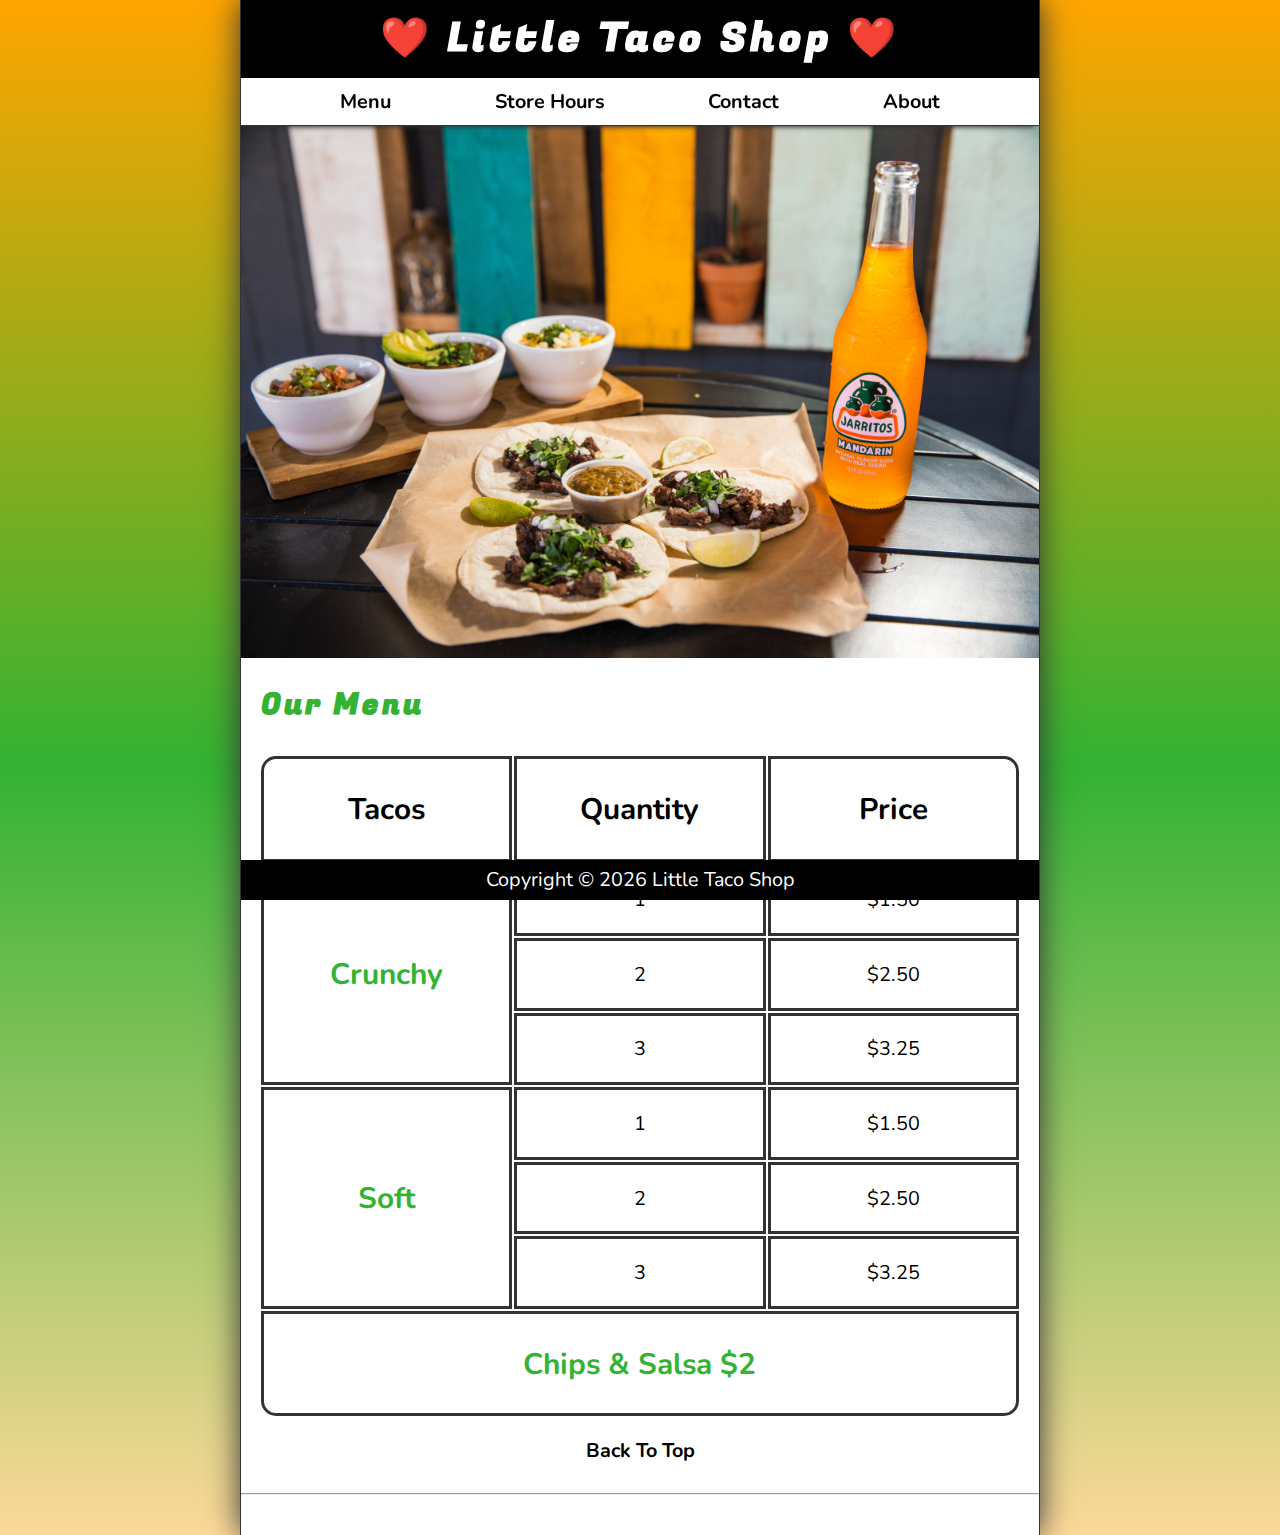
<file: index.html>
<!DOCTYPE html>
<html lang="en">
<head>
    <meta charset="UTF-8">
    <meta http-equiv="X-UA-Compatible" content="IE=edge">
    <meta name="viewport" content="width=device-width, initial-scale=1.0">
    <meta name="author" content="Mukunthan">
    <meta name="description" content="The official website for The Little Taco Shop">
    <link rel="shortcut icon" type="image/x-icon" href="favicon.ico" >
    <link rel="stylesheet" href="css/style.css">
    <script src="js/main.js" defer></script>
    <title>Little Taco Shop</title>
</head>
<body>
    <header class="header">
        <h1 class="header__h1">Little Taco Shop</h1>
        <nav class="header__nav">
            <ul class="header__ul">

                <li>
                    <a href="#menu">Menu</a>
                </li>
                <li>
                    <a href="hours.html">Store Hours</a>
                </li>
                 <li>
                    <a href="contact.html">Contact</a>
                </li>
                <li>
                    <a href="about.html">About </a>
                </li>
            </ul>

        </nav>
    </header>
    <section class="hero">
        <h2 class="hero__h2">Welcome!</h2>
            <figure>
            <img src="img/tacos_and_drink_1000x667.png" alt="Tacos and a Drink" title="We love tacos" height="1000" width="667">
            <figcaption class="offscreen">
                Tacos and a Drink
            </figcaption>
        </figure>
    </section>
    <main class="main">
        <article id="menu" class="main__article menu">
            <h2 class="menu__h2">Our Menu</h2>
            <table class="menu__container">
                <caption class="offscreen">Our Tacos</caption>
                <thead>
                    <tr>
                        <th class="menu__header" scope="col">Tacos</th>
                        <th class="menu__header" scope="col">Quantity</th>
                        <th class="menu__header" scope="col">Price</th>
                    </tr>
                </thead>
                <tbody>
                    <tr>
                        <th class="menu__items menu__cr"  scope="row" rowspan="3">Crunchy</th>
                        <td class="menu__items">1</td>
                        <td class="menu__items">$1.50</td>

                    </tr>
                    <tr>
                        <td class="menu__items">2</td>
                        <td class="menu__items">$2.50</td>

                    </tr>
                    <tr>
                        <td class="menu__items">3</td>
                        <td class="menu__items">$3.25</td>

                    </tr>
                    <tr>
                        <th class="menu__items menu__sf" scope="row" rowspan="3">Soft</th>
                        <td class="menu__items">1</td>
                        <td class="menu__items">$1.50</td>

                    </tr>
                    <tr>
                        <td class="menu__items">2</td>
                        <td class="menu__items">$2.50</td>

                    </tr>
                    <tr>
                        <td class="menu__items">3</td>
                        <td class="menu__items">$3.25</td>

                    </tr>
                </tbody>
                <tfoot>
                    <th class="menu__items menu__cs" colspan="3">Chips &amp; Salsa $2</th>
                </tfoot>
            </table>

            <p class="center">
                <a href="#">Back To Top</a>
            </p>
        </article> 

    </main>
    <hr>
    <footer class="footer">
        <p>
            <span class="nowrap">Copyright &copy; <time id="year"></time>
            </span>
            <span class="nowrap">Little Taco Shop</span>
        </p>
    </footer>
    
</body>
</html>
</file>
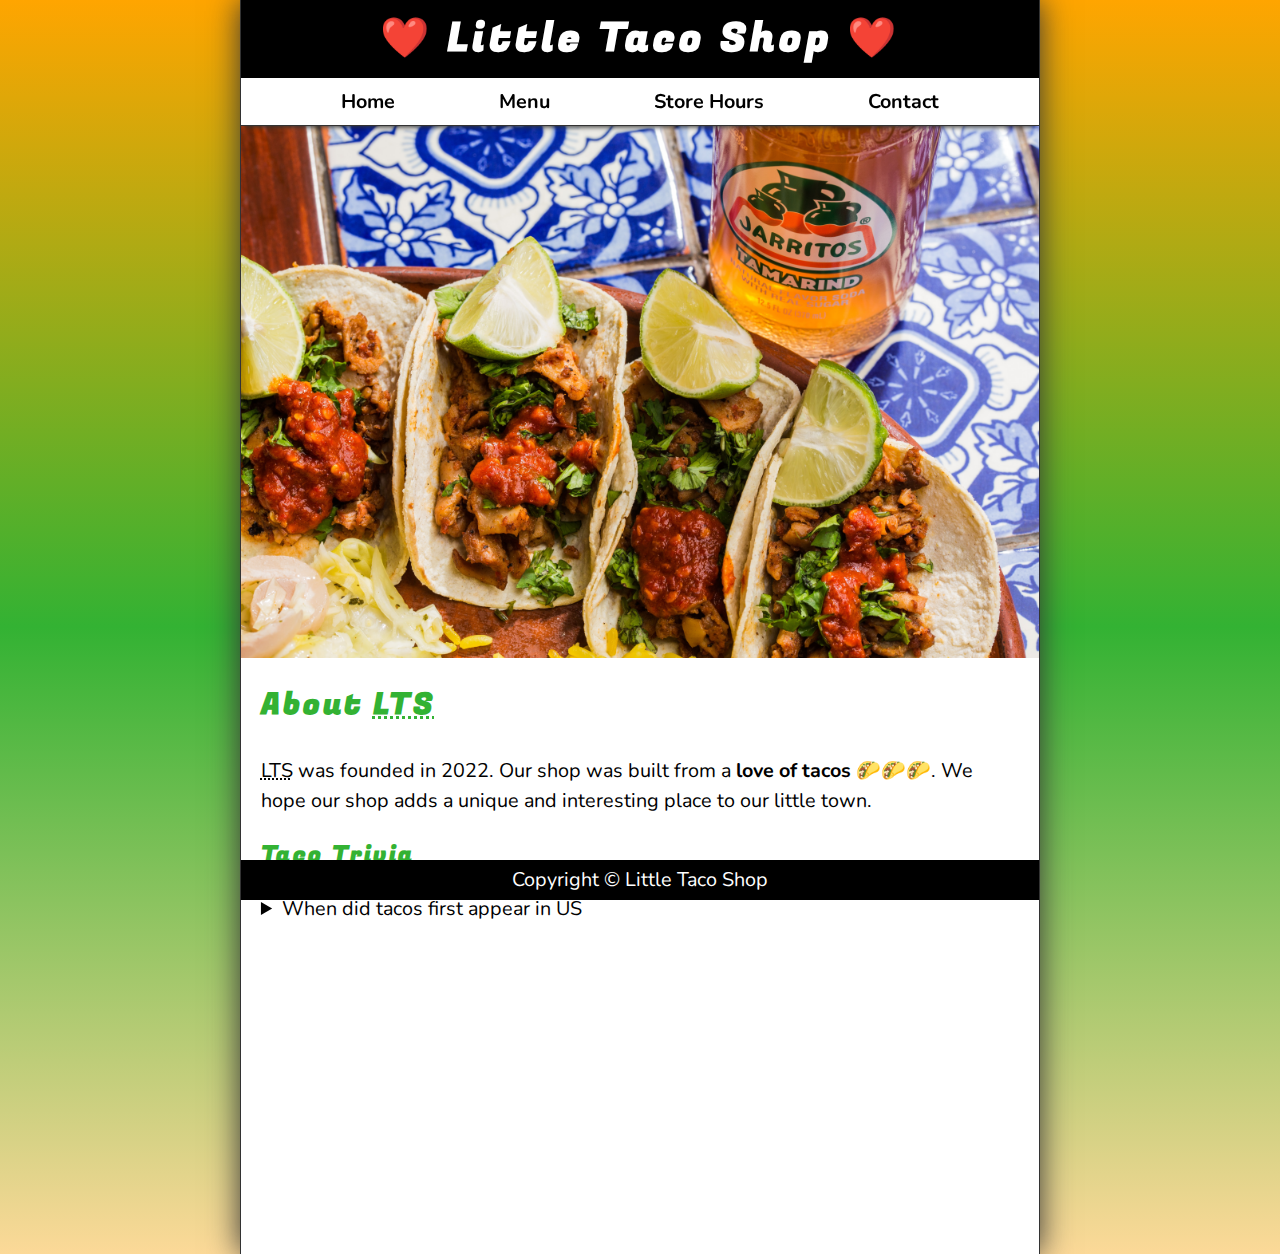
<file: about.html>
<!DOCTYPE html>
<html lang="en">
<head>
    <meta charset="UTF-8">
    <meta http-equiv="X-UA-Compatible" content="IE=edge">
    <meta name="viewport" content="width=device-width, initial-scale=1.0">
    <meta name="author" content="Mukunthan">
    <meta name="description" content="About The Little Taco Shop">
    <link rel="icon" href="favicon.ico" type="image/x-icon">
    <link rel="stylesheet" href="css/style.css">
    <title>About LTS</title>
</head>
<body>
        <header class="header">
        <h1 class="header__h1">Little Taco Shop</h1>
        <nav class="header__nav">
            <ul class="header__ul">
                <li>
                    <a href="/">Home</a>
                </li>
                <li>
                    <a href="/#menu">Menu</a>
                </li>
                <li>
                    <a href="hours.html">Store Hours</a>
                </li>
                 <li>
                    <a href="contact.html">Contact</a>
                </li>

            </ul>

        </nav>
    </header>
    <section class="hero">
            <figure>
            <img src="img/tacos_delicioso_1000x667.png" alt="Tacos delicioso" title="Tacos delicioso!" height="1000" width="667">
            <figcaption class="offscreen">
                Try these delicious tacos
            </figcaption>
        </figure>
    </section>

    <main class="main">
        <article id="about" class="main__article about">
            <h2>About <abbr title="The Little Taco Shop">LTS</abbr></h2>
            <p>
                <abbr title="The Little Taco Shop">LTS</abbr> was founded in <time datetime="2022">2022</time>. Our shop
                was built from a <strong>love of tacos</strong> 🌮🌮🌮. We hope our shop adds a unique and interesting
                place to our little town.

            </p>
            <aside class="about__trivia">
                <h3>Taco Trivia</h3>
                <details>
                    <summary>When did tacos first appear in US</summary>
                    <p class="about__trivia-answer">
                                                Jeffrey M. Pilcher, taco historian and professor of history at the University of Minnesota, says
                        the earliest mention of tacos in the United States are in a newspaper from <time
                            datetime="1905">1905</time>. (Source: <cite><a
                                href="https://www.smithsonianmag.com/arts-culture/where-did-the-taco-come-from-81228162/"
                                target="_blank">Smithsonian Magazine</a></cite>)
                    </p>

                </details>
            </aside>
        </article>
    </main>

    <footer class="footer">
        <p>
            <span class="nowrap">Copyright &copy;</span>
            <span class="nowrap">Little Taco Shop</span>
        </p>
    </footer>
    
</body>
</html>
</file>
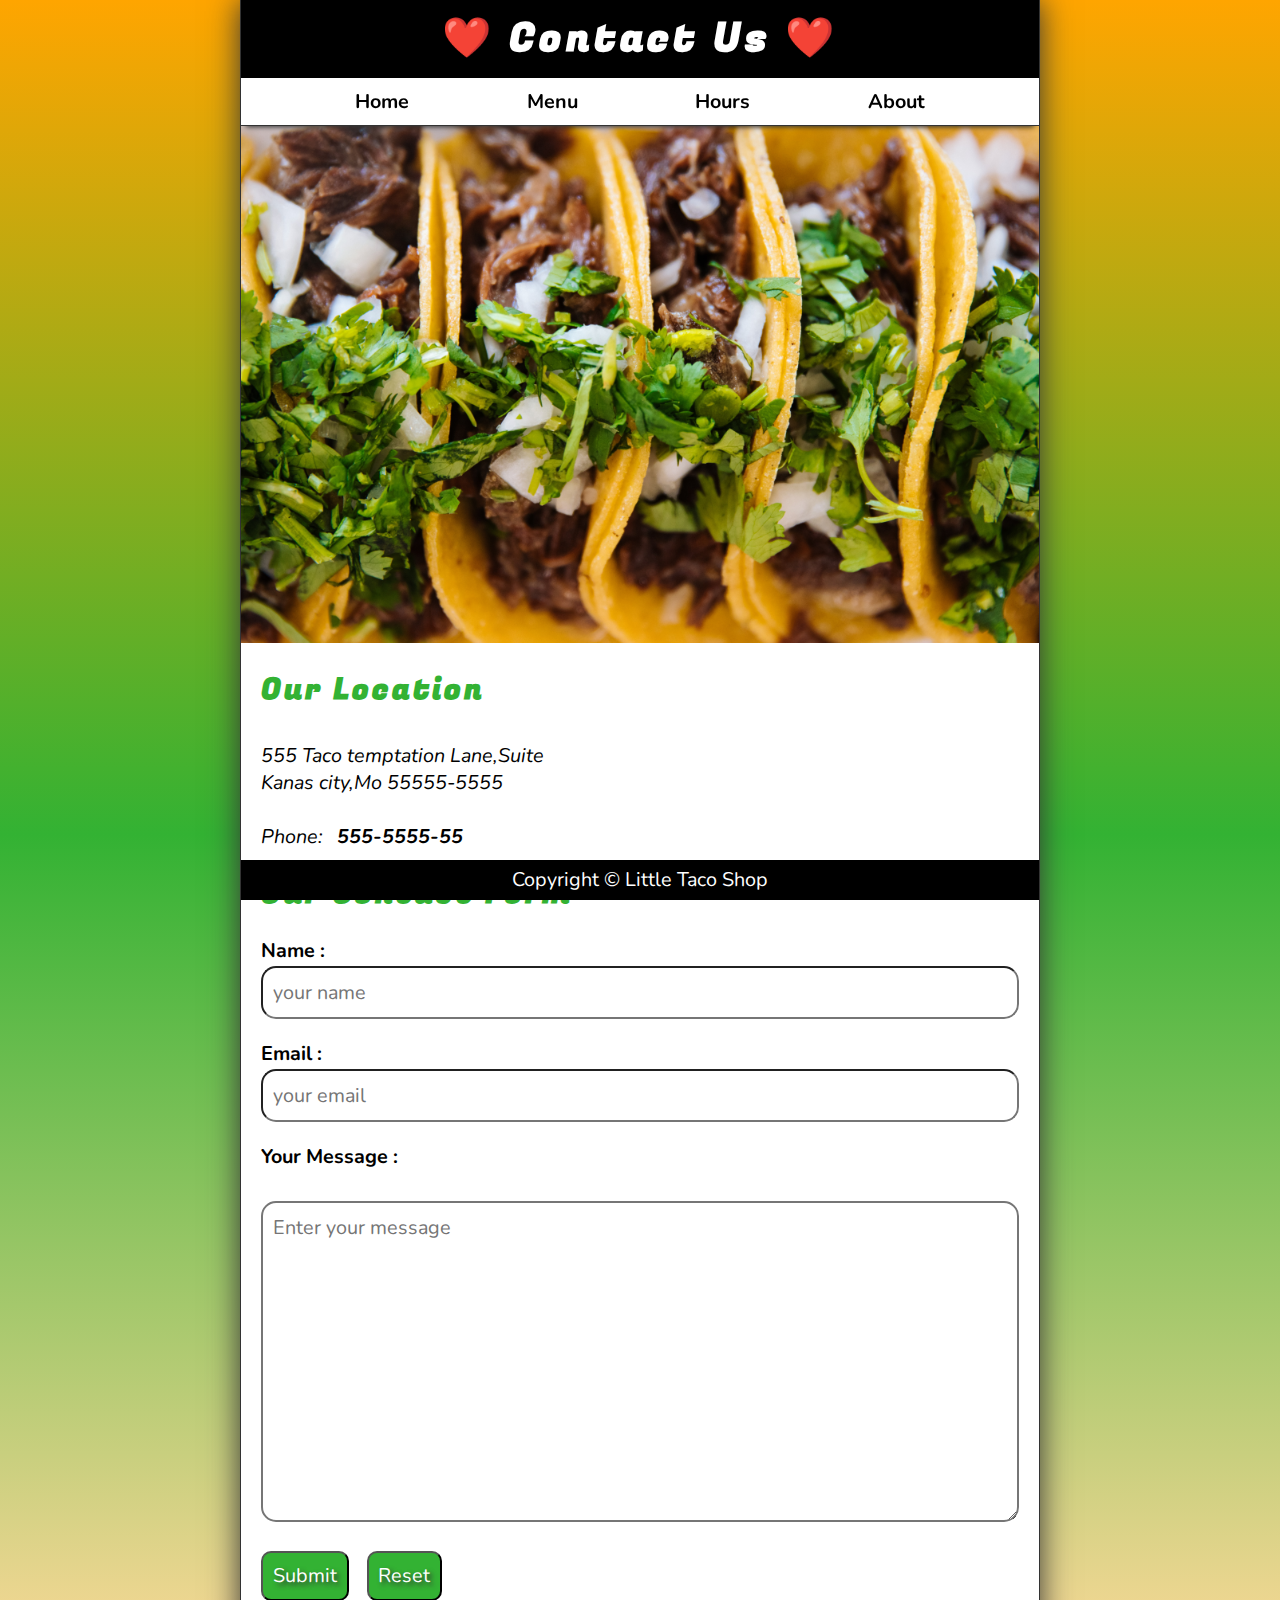
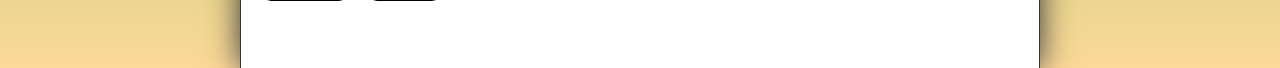
<file: contact.html>
<!DOCTYPE html>
<html lang="en">
<head>
    <meta charset="UTF-8">
    <meta http-equiv="X-UA-Compatible" content="IE=edge">
    <meta name="viewport" content="width=device-width, initial-scale=1.0">
    <meta name="author" content="Mukunthan">
    <meta name="description" content="The Contact information for The Little Taco Shop">
    <link rel="icon" href="favicon.ico" type="image/x-icon">
    <link rel="stylesheet" href="css/style.css">
    <title>Contact Us</title>
</head>
<body>
    <header class="header">
        <h1 class="header__h1">Contact Us</h1> 
       <nav class="header__nav">
            <ul class="header__ul">
              <li>
                    <a href="/">Home</a>
                </li>
                <li>
                    <a href="/#menu">Menu</a>
                </li>
                 <li>
                    <a href="hours.html">Hours</a>
                </li>
                <li>
                    <a href="about.html">About</a>
                </li>
            </ul>

        </nav>


    </header>
    <section class="hero">
            <figure>
            <img src="img/tacos_close_up_1000x649.png" alt="LTS Tacos" title="Tacos Ready to eat" height="1000" width="649">
            <figcaption class="offscreen">
                LTS Tacos
            </figcaption>
        </figure>
    </section>

    <main class="main">
        <article class="main__article">
            <h2>Our Location</h2>
            <address>
                555 Taco temptation Lane,Suite <br>
                Kanas city,Mo 55555-5555
                <br><br>
                Phone: <a href="tel:+55555555">555-5555-55</a>
            </address>
        </article>
        <article class="main__article contact">
        <h2 class="contact__h2">Our Contact Form</h2>
        <form action="https://httpbin.org/get" method="get" class="contact__form">
            <fieldset class="contact__fieldset">
                <legend class="offscreen">Send us a message</legend>
                <p class="contact__p">

                <label class="contact__label" for="name">Name :</label>
                <input class="contact__input" type="text" id="name" name="name"
                placeholder="your name">
                </p>

                <p class="contact__p">
                <label class="contact__label" for="email">Email :</label>
                <input class="contact__input" type="email" id="email" name="email" placeholder="your email">
                </p>
                <p class="contact__p">
                <label class="contact__label" for="msg">Your Message :</label>
                <br>
                <textarea class="contact__textarea" id="msg" name="msg" placeholder="Enter your message" rows="10" cols="30"></textarea>
                </p>
            </fieldset>
            <button class="contact__button" type="submit">Submit</button>
            <button class="contact__button" type="reset">Reset</button>
        </form>
        </article>

    </main>
    <footer class="footer">
        <p>
            <span class="nowrap">Copyright &copy;</span>
            <span class="nowrap">Little Taco Shop</span>
        </p>
    </footer>
    
</body>
</html>
</file>
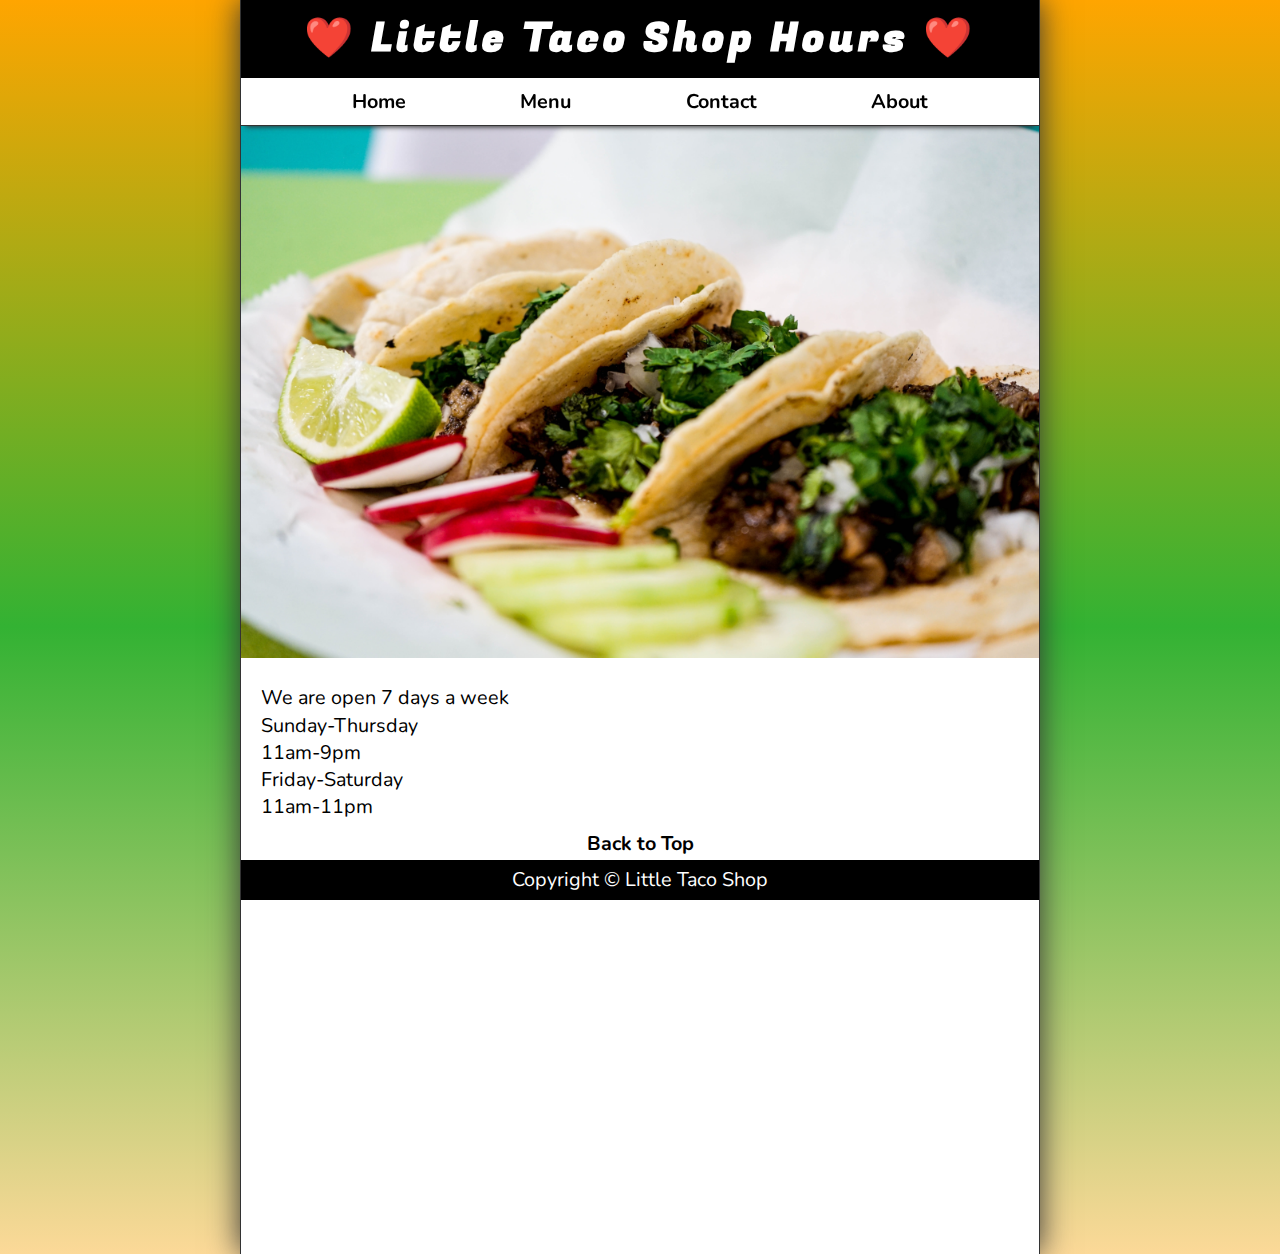
<file: hours.html>
<!DOCTYPE html>
<html lang="en">
<head>
    <meta charset="UTF-8">
    <meta http-equiv="X-UA-Compatible" content="IE=edge">
    <meta name="viewport" content="width=device-width, initial-scale=1.0">
    <meta name="author" content="Mukunthan">
    <meta name="description" content="Store Hours for The Little Taco Shop">
    <link rel="icon" href="favicon.ico" type="image/x-icon">
    <link rel="stylesheet" href="css/style.css">
    <title>LTS Hours</title>
</head>
<body>
    <header class="header">
        <h1 class="header__h1">Little Taco Shop Hours</h1>
        <nav class="header__nav">
            <ul class="header__ul">
              <li>
                    <a href="/">Home</a>
                </li>
                <li>
                    <a href="/#menu">Menu</a>
                </li>
                 <li>
                    <a href="contact.html">Contact</a>
                </li>
                <li>
                    <a href="about.html">About</a>
                </li>
            </ul>

        </nav>
    </header>
    <section class="hero">
            <figure>
            <img src="img/tacos_tray_1000x667.png" alt="A tray of tacos" title="We love tray of tacos" height="1000" width="667">
            <figcaption class="offscreen">
                A tray of Tacos
            </figcaption>
    </section>

    <main class="main">
        <article class="main__article">
        <p>We are open 7 days a week</p>
        <dl>
            <dt>Sunday-Thursday</dt>
            <dd>11am-9pm</dd>
            <dt>Friday-Saturday</dt>
            <dd>11am-11pm</dd>
        </dl>
        <p class="back-to-top">
            <a href="#">Back to Top</a>
        </p>

        </article>

    </main>
    <footer class="footer">
        <p>
            <span class="nowrap">Copyright &copy;</span>
            <span class="nowrap">Little Taco Shop</span>
        </p>
    </footer>
    
</body>
</html>
</file>
<file: css/style.css>
@import url('https://fonts.googleapis.com/css2?family=Fugaz+One&family=Nunito:wght@200&display=swap');

/* || Reset */

*,
*::before,
*::after{
    margin:0;
    padding:0;
    box-sizing: border-box;
}

img{
    display:block;
    max-width:100%;
    height:auto;
}

input,button,textarea{
    font : inherit;
}

/* || Variables */

:root{
    /*Fonts*/
    --FF: "Nunito",sans-serif;
    --FF-HEADINGS:"Fugaz One",cursive;
    --FS:clamp(1rem,2.2vh,1.5rem);

    /*Colors*/
    --BGCOLOR:orange;
    --BGCOLOR-FADE:rgb(252, 217, 152);
    --BGIMAGE:linear-gradient(to bottom,var(--BGCOLOR),var(--HIGHLIGHT-COLOR),var(--BGCOLOR-FADE));
    --BODY-BGCOLOR:WHITE;
    --FONT-COLOR:BLACK;
    --BORDER-COLOR:#333;
    --HIGHLIGHT-COLOR:rgb(51,178,51);
    --LINK-COLOR:BLACK;
    --LINK-HOVER:hsla(0,0%,0%,0.6);
    --LINK-ACTIVE:ORANGE;
    --HEADER-BGCOLOR:#000;
    --HEADER-COLOR:#fff;
    --NAV-BGCOLOR:#fff;
    --HERO-BGCOLOR:rgba(51, 178, 51, 0.75);
    --HERO-COLOR:#FFF;

    /* Borders*/
    --BORDERS:1PX SOLID var(--BORDER-COLOR);

    /* STANDARD PADDING */
    --PADDING-TB: 0.25em;
    --PADDING-SIDE : 2.5%;

    /*STANDARD MARGIN*/
    --MARGIN:clamp(1em,2.5vh,1.5em) 0;

}

/* || UTILITY CLASSES */
.offscreen{
    position: absolute;
    left:-1000000px;
}
 
.nowrap{
    white-space: nowrap;
}

.center{
    text-align:center;
}

/* || GENERAL STYLES */

html{
    scroll-behavior: smooth;
    font-size: var(--FS);
    font-family: var(--FF);
    background-color: var(--BGCOLOR);
    background-image: var(--BGIMAGE);

}
body{
    background-color: var(--BODY-BGCOLOR);
    color: var(--FONT-COLOR);
    min-height: 100vh;
    max-width: 800px;
    margin: 0 auto;
    border-left: var(--BORDERS);
    border-right: var(--BORDERS);
    box-shadow: 0 0 30px var(--BORDER-COLOR);
}

h1,h2,h3{
    font-family: var(--FF-HEADINGS);
    letter-spacing: 0.1em;
}
h2,h3{
    margin-bottom: 1em;
    color:var(--HIGHLIGHT-COLOR)
}

p{
    line-height: 1.5;
}

a:any-link{
    color: var(--LINK-COLOR);
    text-decoration: none;
    border-radius: 5px;
    padding:0.45em;
    font-weight: bold;
    

}
a:hover,a:focus-visible {
    color:black;
    background-color: rgb(201, 196, 196);
}
a:active{
    color:var(--LINK-ACTIVE);
}

/* || Header */

.header{
    position:sticky;
    top:0;
    z-index: 1;
    
}
.header__h1{
    text-align: center;
    background-color: var(--HEADER-BGCOLOR);
    color:var(--HEADER-COLOR);
    padding: var(--PADDING-TB) var(--PADDING-SIDE);

}
.header__nav{
    padding: 0.25em;
    background-color: var(--NAV-BGCOLOR);
    border-bottom: var(--BORDERS);
    font-weight:900;
    box-shadow: 0 6px 5px -5px var(--BORDER-COLOR);
    
}
.header__ul{
    padding: var(--PADDING-TB) var(--PADDING-SIDE);
    list-style-type: none;
    display: flex;
    justify-content: space-evenly;
    gap:1rem;
    
}


/* || Hero */

.hero{
    position:relative;
}

.hero__h2{
    animation: showWelcome 0.5s ease-in-out 1s forwards;
    background-color: var(--HERO-BGCOLOR);
    color: var(--HERO-COLOR);
    left:20px;
    padding:0.25em 0.5em;
    position: absolute;
    text-shadow: 2px 2px 5px var(--BORDER-COLOR);
    top:-100px;

}
img{
    width: 100%;
}

@keyframes showWelcome {
    0% {
        top:-20px;
        transform : scaleY(0)
        scaleX(0.8);
    }
    80%{
        top:30px;
        transform:skew(10deg,5deg)
        scaleY(1.2)
        scaleX(0.8);
    }
    100%{
        top:20px;
        transform:skew(-10deg,-5deg) 
        scaleY(1)
        scaleX(0.8);
    }
}


/*  || FOOTER */

.footer{
    position:sticky;
    bottom: 0;
    background-color: var(--HEADER-BGCOLOR);
    color: var(--HEADER-COLOR);
    padding:var(--PADDING-TB) var(--PADDING-SIDE);
    display: grid;
    place-content: center;

}

/* || Main */

.main{
    padding: var(--PADDING-TB) var(--PADDING-SIDE);

}

.main__article{
    scroll-margin-top : 6.5rem;
    margin:var(--MARGIN);
}
.main__article:first-child{
    margin-top: 1em;
}
.main__article:last-child{
    min-height: calc(100vh - 20rem);
}

/* About */

.about__trivia{
    margin: var(--MARGIN);
}

.about__trivia-answer{
    margin-top: var(--MARGIN);
}

/* || Contact */

.contact__h2{
    margin:0;
}
.contact__fieldset{
    border:none;
}
.contact__p{
    margin:1em 0;
}
.contact__label{
    font-weight: bold;
    display:block;
}
.contact__input,
.contact__textarea{
    padding:0.5em;
    border-width: 2px;
    border-radius:15px;
    width:100%;
    outline:none;
}
.contact__button{
    padding:0.5em;
    border-radius: 10px;
    outline:none;
    background-color: var(--HIGHLIGHT-COLOR);
    color:var(--HEADER-COLOR);
    text-shadow: 3px 3px 5px var(--BORDER-COLOR);
    margin-right:1vw;
}

/* || MENU */

thead,tbody,tfoot,tr{
    display: contents;
}

.menu__container{
    display: grid;
    grid-template-columns: repeat(3,1fr);
    grid-template-areas:
       "hd1 hd2 hd3"
       "cr cr1 cr1p"
       "cr cr2 cr2p"
       "cr cr3 cr3p"
       "sf sf1 sf1p"
       "sf sf2 sf2p"
       "sf sf3 sf3p"
       "cs cs cs";
    gap:0.1em;
    margin-bottom: 1em;   
    min-height:50vh;

}
.menu__cr{
    grid-area:cr;
}
.menu__sf{
    grid-area:sf;
}
.menu__cs{
    grid-area: cs;
}
.menu__cr,.menu__sf,.menu__cs{
    color:var(--HIGHLIGHT-COLOR);
    font-weight: bold;
    display: grid;
    place-content: center;

}

.menu__header,
.menu__items {
    padding:1em;
    border: medium solid var(--BORDER-COLOR);
    width: 100%;
}

.menu__items{
    display: grid;
    place-content: center;
}
thead th:first-child{
    border-top-left-radius: 15px;
}
thead th:last-child{
    border-top-right-radius: 15px;
}
tfoot th{
    border-bottom-left-radius:15px;
    border-bottom-right-radius:15px;
}



/*Back to top*/

.back-to-top{
     display:grid;
     place-content: center;         
}

@media screen and (min-width :576px) {
    .header__h1::before{
        content:'❤️ '
    }
    .header__h1::after{
        content:' ❤️'
    }

    .menu__header,
    .menu__cr,
    .menu__cs,
    .menu__sf{
        font-size:150%;
        font-weight: bolder;
    }
}
</file>
